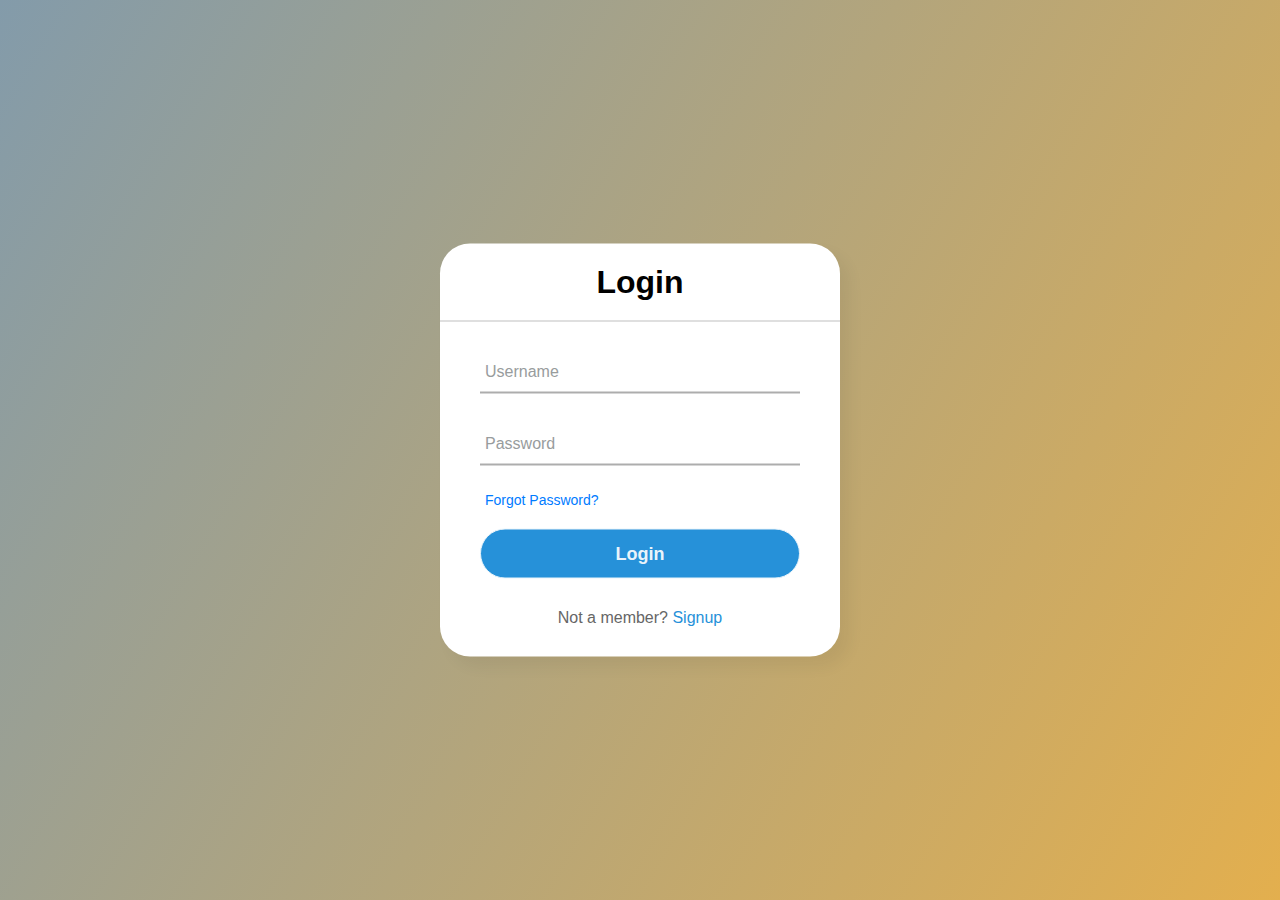
<file: index.html>
<!DOCTYPE html>
<html lang="en" dir="ltr">
  <head>
    <meta charset="utf-8" />
    <meta http-equiv="X-UA-Compatible" content="IE=edge" />
    <meta name="viewport" content="width=device-width, initial-scale=1.0" />
    <title>Login Form</title>
    <link rel="stylesheet" href="style.css" />
  </head>

  <body>
    <div class="center">
      <h1>Login</h1>
      <form id="loginForm">
        <div class="txt_field">
          <input type="text" id="username" required />
          <label>Username</label>
          <span></span>
        </div>
        <div class="txt_field">
          <input type="password" id="password" required />
          <span></span>
          <label>Password</label>
        </div>
        <div class="pass">
          <a href="#" id="forgotPasswordLink">Forgot Password?</a>
        </div>
        <input type="submit" value="Login" />
        <div class="signup_link">
          Not a member? <a href="signup.html">Signup</a>
        </div>
      </form>
    </div>
    <div></div>
    <script src="script.js"></script>
  </body>
</html>
</file>
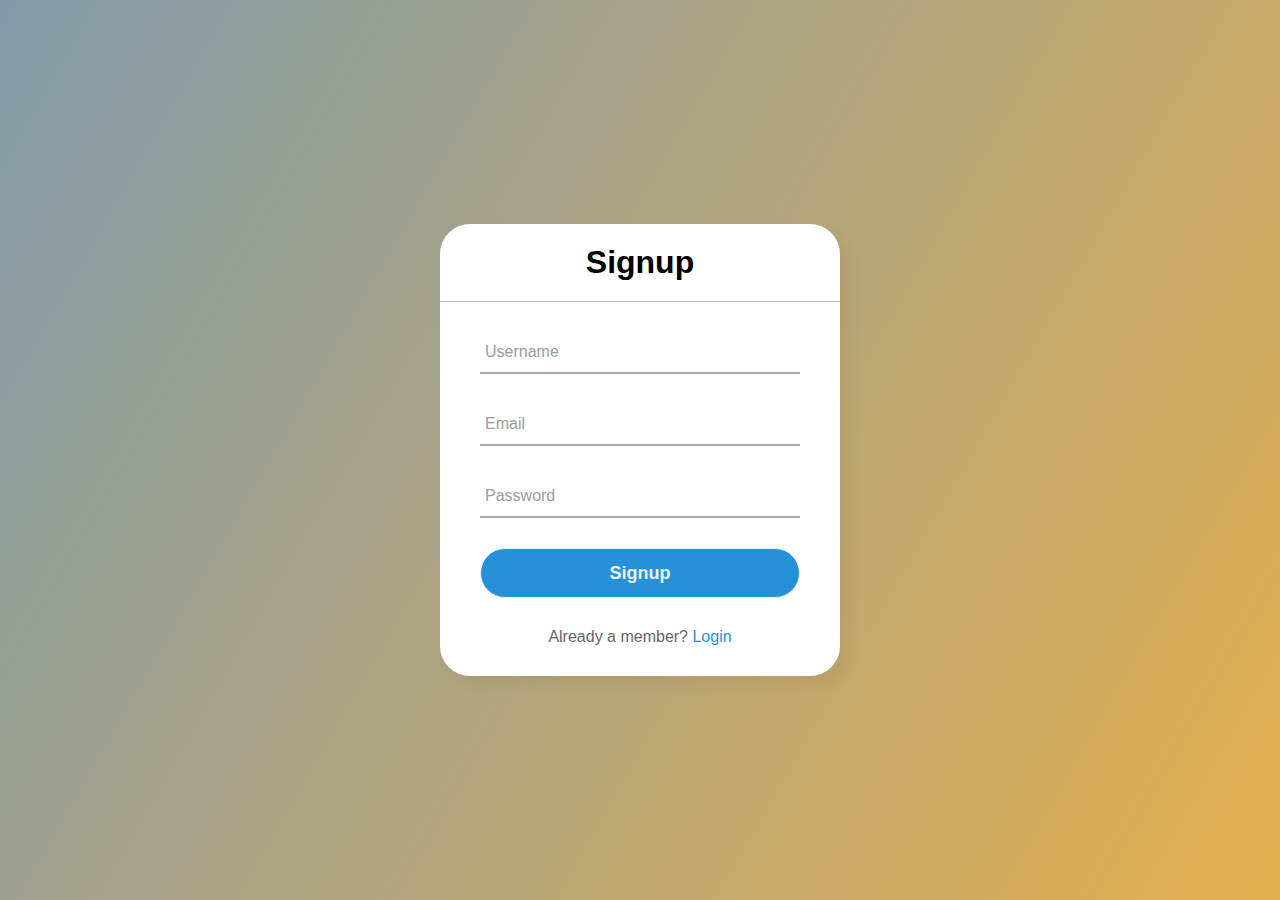
<file: signup.html>
<!DOCTYPE html>
<html lang="en">
  <head>
    <meta charset="UTF-8" />
    <title>Signup</title>
    <link rel="stylesheet" href="style.css" />
  </head>
  <body>
    <div class="center">
      <h1>Signup</h1>
      <form id="signupForm">
        <div class="txt_field">
          <input type="text" id="signupUsername" required />
          <label>Username</label>
          <span></span>
        </div>
        <div class="txt_field">
          <input type="email" id="signupEmail" required />
          <label>Email</label>
          <span></span>
        </div>
        <div class="txt_field">
          <input type="password" id="signupPassword" required />
          <label>Password</label>
          <span></span>
        </div>
        <input type="submit" value="Signup" />
        <div class="signup_link">
          Already a member? <a href="index.html">Login</a>
        </div>
      </form>
    </div>

    <script src="script.js"></script>
  </body>
</html>
</file>
<file: style.css>
* {
  margin: 0;
  padding: 0;
  box-sizing: border-box;
  font-family: "Poppins", sans-serif;
}

body {
  margin: 0;
  padding: 0;
  background: linear-gradient(120deg, #839baa, #e3af4e);
  height: 100vh;
  overflow: hidden;
}

.center {
  position: absolute;
  top: 50%;
  left: 50%;
  transform: translate(-50%, -50%);
  width: 400px;
  background: white;
  border-radius: 30px;
  box-shadow: 10px 10px 15px rgba(0, 0, 0, 0.05);
}

.center h1 {
  text-transform: none;
  text-align: center;
  padding: 20px 0;
  border-bottom: 1px solid silver;
}

.center form {
  padding: 0 40px;
  box-sizing: border-box;
}

form .txt_field {
  position: relative;
  border-bottom: 2px solid #adadad;
  margin: 30px 0;
}

.txt_field input {
  width: 100%;
  padding: 0 5px;
  height: 40px;
  font-size: 16px;
  border: none; 
  background: none;
  outline: none;
}

.txt_field label {
  position: absolute;
  top: 50%;
  left: 5px;
  color: #989c9d;
  transform: translateY(-50%);
  font-size: 16px;
  pointer-events: none;
  transition: .5s;
}

.txt_field span::before {
  content: '';
  position: absolute;
  top: 40px;
  left: 0;
  width: 0%;
  height: 2px;
  background: #2691d9;
  transition: .5s;
}

.txt_field input:focus~label,
.txt_field input:valid~label {
  top: -5px;
  color: #2691d9;
}

.txt_field input:focus~span::before,
.txt_field input:valid~span::before {
  width: 100%;
}

.pass {
  margin: -5px 0 20px 5px;
  color: #989c9d;
  cursor: pointer;
}

.pass:hover {
  text-decoration: underline;
}

input[type="submit"] {
  width: 100%;
  height: 50px;
  border: 1px solid;
  background: #2691d9;
  border-radius: 25px;
  font-size: 18px;
  color: #e9f4fb;
  font-weight: 700;
  cursor: pointer;
  outline: none;
}

input[type="submit"]:hover {
  border-color: #2691d9;
  transition: .5s;
}

.signup_link {
  margin: 30px 0;
  text-align: center;
  font-size: 16px;
  color: #666666;
}

.signup_link a {
  color: #2691d9;
  text-decoration: none;
}

.signup_link a:hover {
  text-decoration: underline;
}
.pass a {
  color: #007bff; /* Nice blue color */
  text-decoration: none;
  font-size: 14px;
  transition: color 0.2s ease;
}

.pass a:hover {
  color: #0056b3; /* Slightly darker on hover */
  text-decoration: underline;
}
</file>
